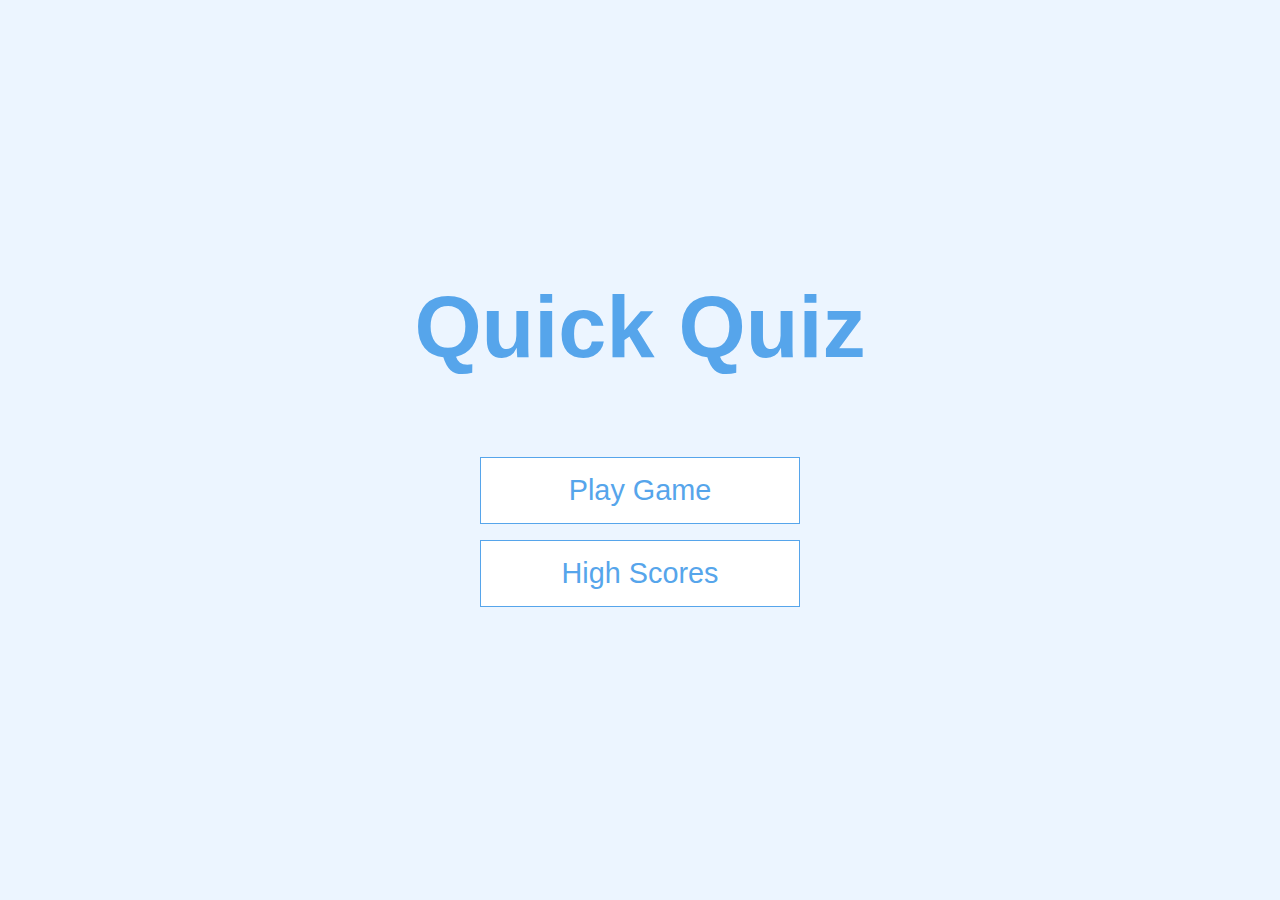
<file: index.html>
<!DOCTYPE html>
<html lang="en">
<head>
    <meta charset="UTF-8">
    <meta name="viewport" content="width=device-width, initial-scale=1.0">
    <title>Basic QUIZ</title>
    <link rel="stylesheet" href="styles.css" />
</head>
<body>
    <div class="container">
        <div id="home" class="flex-center flex-column">
            <h1>Quick Quiz</h1>
            <a class="btn" href="/game.html">Play Game</a>
            <a class="btn" href="/highScores.html">High Scores</a>
        </div>
    </div>
</body>
</html>
</file>
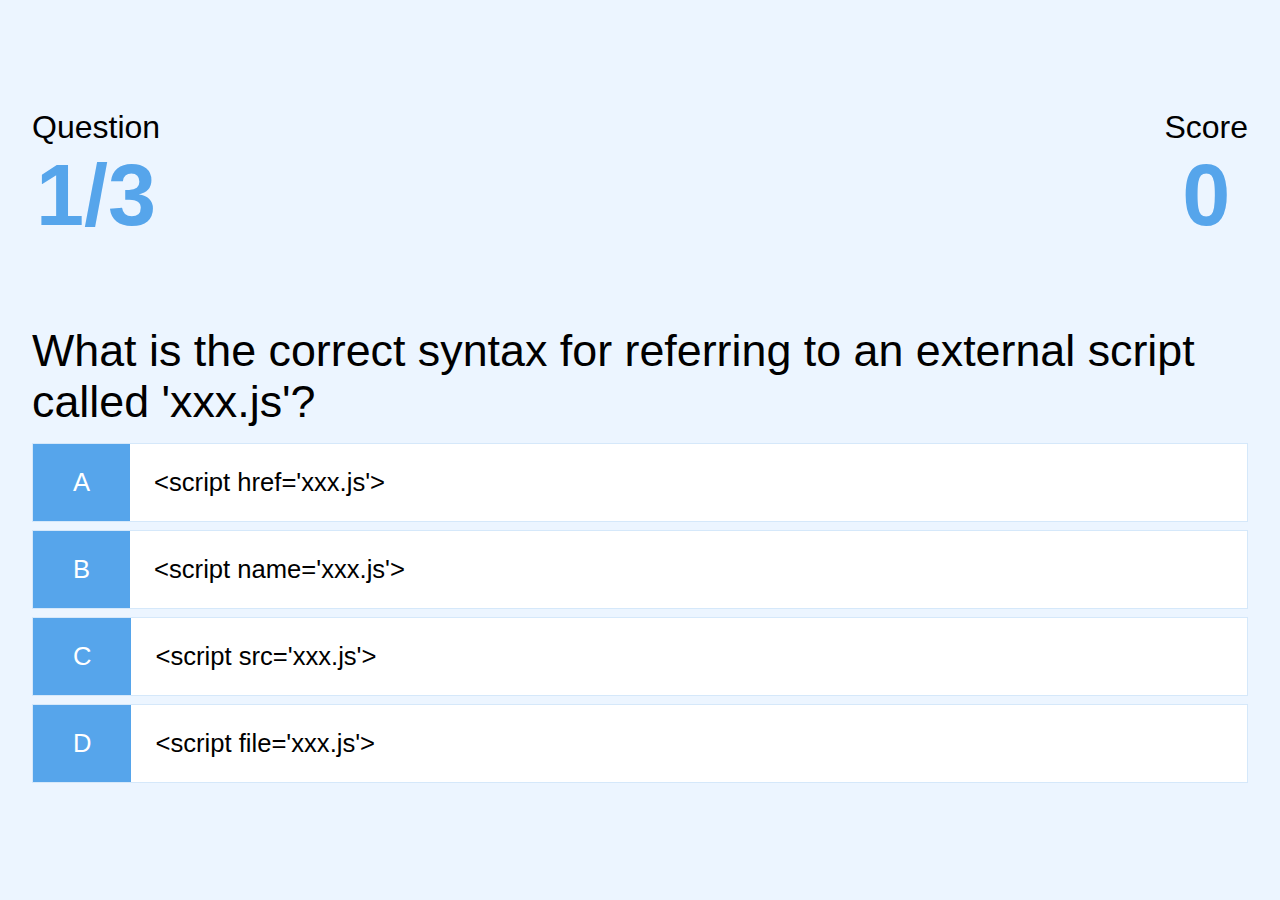
<file: game.html>
<!DOCTYPE html>
<html lang="en">
<head>
    <meta charset="UTF-8">
    <meta name="viewport" content="width=device-width, initial-scale=1.0">
    <title>Play Quick Quiz</title>
    <link rel="stylesheet" href="styles.css">
    <link rel="stylesheet" href="game.css">
</head>
<body>
    <div class="container">
        <div id="game" class="justify-center flex-column">
            <div id="hud">
                <div class="hud-item">
                    <p class="hud-prefix">
                        Question
                    </p>
                    <h1 class="hud-main-text" id="questionCounter">
                        1/3
                    </h1>
                </div>
                <div class="hud-item">
                    <p class="hud-prefix">
                        Score
                    </p>
                    <h1 class="hud-main-text" id="score">
                        0
                    </h1>
                </div>
            </div>
            <h3 id="question">What is the answer to this question</h3>
            <div class="choice-container">
                <p class="choice-prefix">A</p>
                <p class="choice-text" data-number="1">Choice 1</p>
            </div>
            <div class="choice-container">
                <p class="choice-prefix">B</p>
                <p class="choice-text" data-number="2">Choice 2</p>
            </div>
            <div class="choice-container">
                <p class="choice-prefix">C</p>
                <p class="choice-text" data-number="3">Choice 3</p>
            </div>
            <div class="choice-container">
                <p class="choice-prefix">D</p>
                <p class="choice-text" data-number="4">Choice 4</p>
            </div>
        </div>
    </div>
    <script src="game.js"></script>
</body>
</html>
</file>
<file: styles.css>
:root {
    background-color: #ecf5ff;
    font-size: 62.5;
}

*{
    box-sizing: border-box;
    font-family: Arial, Helvetica, sans-serif;
    margin: 0;
    padding: 0;
    columns: #333;
}

h1, h2, h3 , h4 {
    margin-bottom: 1rem;
}

h1 {
    font-size: 5.4rem;
    color: #56a5eb;
    margin-bottom: 5rem;
}

h1 > span {
    font-size: 2.4rem;
    font-weight: 500;
}

h2 {
    font-size: 4.2rem;
    margin-bottom: 4rem;
    font-weight: 700;
}

h3 {
    font-size:2.8rem;
    font-weight: 500;
}

/* UTILITIES */
.container{
    width: 100vw;
    height: 100vh;
    display: flex;
    justify-content: center;
    /* bellow make middle in y-axis */
    align-items: center;
    /* keep always center */
    max-width: 80rem;
    margin: 0 auto;
    padding: 2rem;
}

.container > * {
    width: 100%;
}

.flex-column {
    display: flex;
    flex-direction: column;
}

/* make in the middle of the div */
.flex-center {
    justify-content: center;
    align-items: center;
}

/* make x-axis on center */
.justify-center {
    justify-content: center;
}

/* text on the center */
.text-center {
    text-align: center;
}

.hidden {
    display: none;
}

/* Button */
.btn {
    font-size: 1.8rem;
    padding: 1rem 0;
    width: 20rem;
    text-align: center;
    border: 0.1rem solid #56a5eb;
    margin-bottom: 1rem;
    text-decoration: none;
    color: #56a5eb;
    background-color: white;
}

.btn:hover {
    cursor: pointer;
    box-shadow: 0 0.4rem 1.4rem 0 rgba(86, 185, 235, 0.5);
    /* move up by one pixel */
    transform: translateY(-0.1rem);
    transition: tranform 150ms;
}

.btn[disabled]:hover {
    cursor: not-allowed;
    box-shadow: none;
    transform: none;
}
</file>
<file: game.css>
.choice-container {
    /* flex will align the content side by side */
    display: flex;
    margin-bottom: 0.5rem;
    width: 100%;
    font-size: 1.6rem;
    background-color: white;
    border: 0.1rem solid rgb(86, 165, 235, 0.25);
}

.choice-container:hover {
    cursor: pointer;
    box-shadow: 0 0.4rem 1.4rem 0 rgb(86, 185, 235, 0.5) ;
    transform: translateY(-0.1rem);
    transition: transform 150ms;
}

.choice-prefix {
    padding: 1.5rem 2.5rem;
    background-color: #56a5eb;
    color: #fff;
}

.choice-text {
    padding: 1.5rem;
    width: 100%;
}

.correct {
    background-color: #28a745;
    color: #fff;
}

.incorrect {
    background-color: #dc3545;
    color: #fff;
}

/* Head Up Display */
#hud {
    display: flex;
    justify-content: space-between;
}

.hud-prefix {
    text-align: center;
    font-size: 2rem;
}

.hud-main-text {
    text-align: center;
}
</file>
